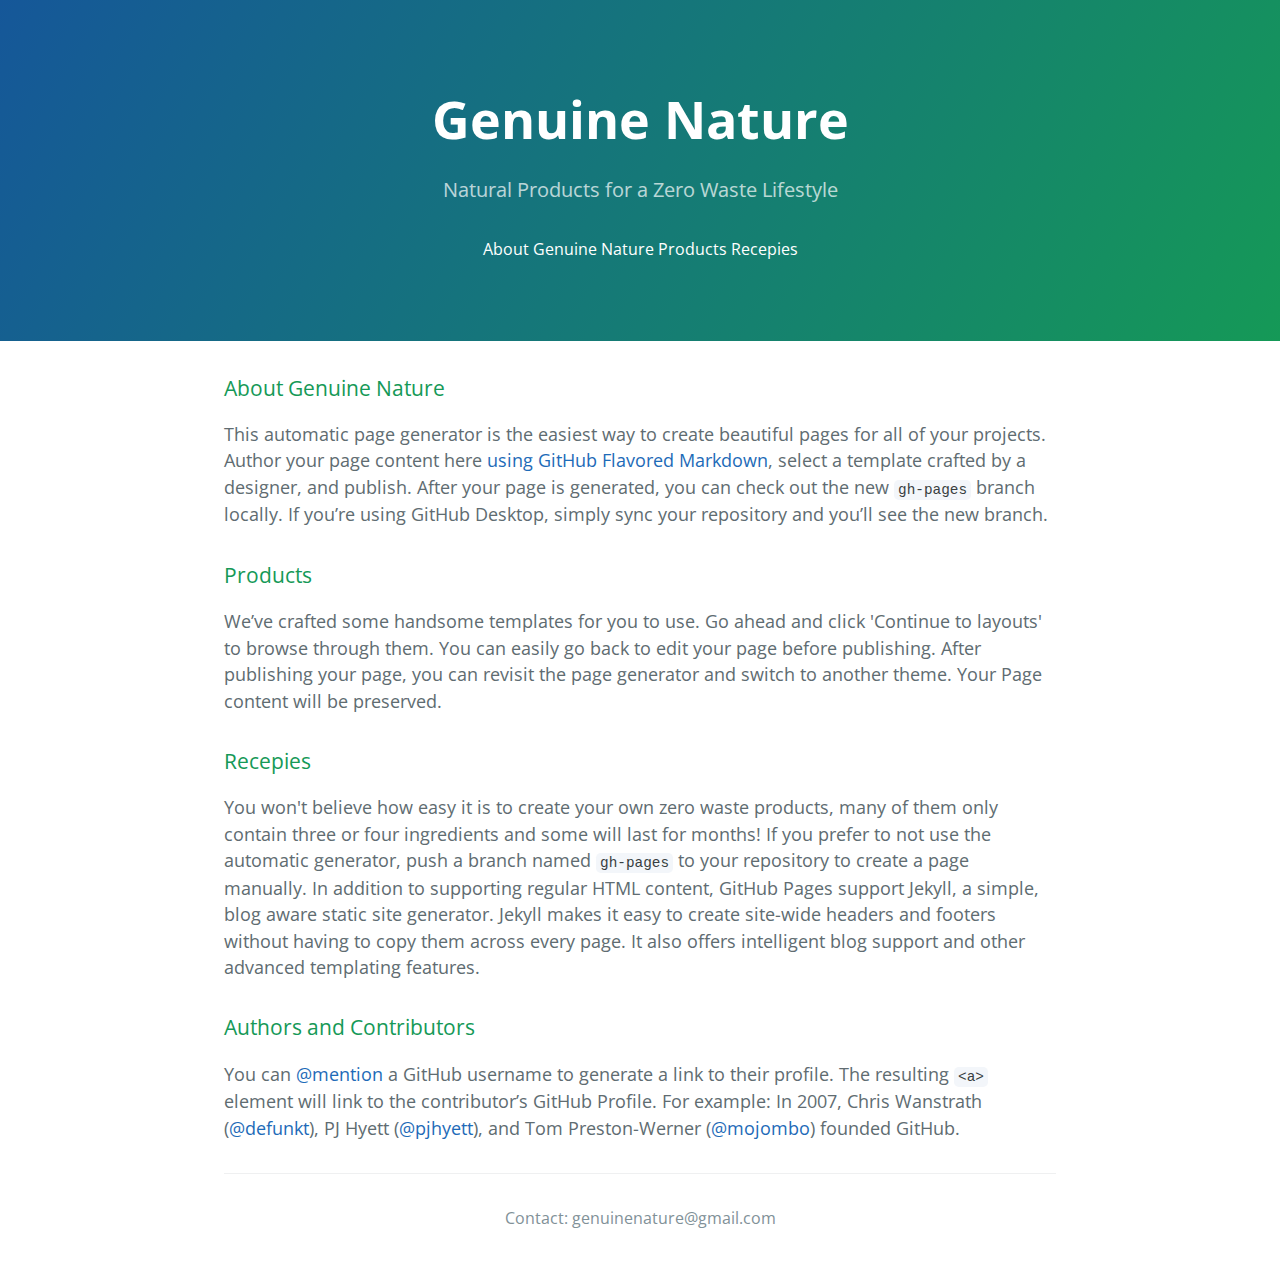
<file: index.html>
<!DOCTYPE html>
<html lang="en-us">
  <head>
    <meta charset="UTF-8">
    <title>Amidhamre.GitHub.io by amidhamre</title>
    <meta name="viewport" content="width=device-width, initial-scale=1">
    <link rel="stylesheet" type="text/css" href="stylesheets/normalize.css" media="screen">
    <link href='https://fonts.googleapis.com/css?family=Open+Sans:400,700' rel='stylesheet' type='text/css'>
    <link rel="stylesheet" type="text/css" href="stylesheets/stylesheet.css" media="screen">
    <link rel="stylesheet" type="text/css" href="stylesheets/github-light.css" media="screen">
  </head>

<body>
    <section class="page-header">
      <h1 class="project-name">Genuine Nature</h1>
      <h2 class="project-tagline">Natural Products for a Zero Waste Lifestyle</h2> 
      <header>
     <li><a href="#About Genuine Nature">About Genuine Nature</a></li>
     <li><a href="#Products">Products</a></li>
     <li><a href="#Recepies">Recepies</a></li>
  </header>

    </section>
 

    <section class="main-content">
    <h3>
      <a id="About Genuine Nature" class="anchor" href="#welcome-to-github-pages" aria-hidden="true"><span class="octicon octicon-link"></span></a>About Genuine Nature
    </h3>

      <p>This automatic page generator is the easiest way to create beautiful pages for all of your projects. Author your page content here <a href="https://guides.github.com/features/mastering-markdown/">using GitHub Flavored Markdown</a>, select a template crafted by a designer, and publish. After your page is generated, you can check out the new <code>gh-pages</code> branch locally. If you’re using GitHub Desktop, simply sync your repository and you’ll see the new branch.</p>

    <h3>
      <a id="Products" class="anchor" href="#designer-templates" aria-hidden="true"><span class="octicon octicon-link"></span></a>Products
    </h3>

      <p>We’ve crafted some handsome templates for you to use. Go ahead and click 'Continue to layouts' to browse through them. You can easily go back to edit your page before publishing. After publishing your page, you can revisit the page generator and switch to another theme. Your Page content will be preserved.</p>

    <h3>
      <a id="Recepies" class="anchor" href="#creating-pages-manually" aria-hidden="true"><span class="octicon octicon-link"></span></a>Recepies
    </h3>

      <p>
        You won't believe how easy it is to create your own zero waste products, many of them only contain three or four ingredients and some will last for months!

        If you prefer to not use the automatic generator, push a branch named <code>gh-pages</code> to your repository to create a page manually. In addition to supporting regular HTML content, GitHub Pages support Jekyll, a simple, blog aware static site generator. Jekyll makes it easy to create site-wide headers and footers without having to copy them across every page. It also offers intelligent blog support and other advanced templating features.</p>

    <h3>
      <a id="authors-and-contributors" class="anchor" href="#authors-and-contributors" aria-hidden="true"><span class="octicon octicon-link"></span></a>Authors and Contributors
    </h3>

      <p>You can <a href="https://github.com/blog/821" class="user-mention">@mention</a> a GitHub username to generate a link to their profile. The resulting <code>&lt;a&gt;</code> element will link to the contributor’s GitHub Profile. For example: In 2007, Chris Wanstrath (<a href="https://github.com/defunkt" class="user-mention">@defunkt</a>), PJ Hyett (<a href="https://github.com/pjhyett" class="user-mention">@pjhyett</a>), and Tom Preston-Werner (<a href="https://github.com/mojombo" class="user-mention">@mojombo</a>) founded GitHub.</p>


      <footer class="site-footer">

        <span class="site-footer-credits">Contact: genuinenature@gmail.com </span>
      </footer>

    </section>

  
  </body>
</html>
</file>
<file: stylesheets/stylesheet.css>
* {
  box-sizing: border-box; }

body {
  padding: 0;
  margin: 0;
  font-family: "Open Sans", "Helvetica Neue", Helvetica, Arial, sans-serif;
  font-size: 16px;
  line-height: 1.5;
  color: #606c71; }

a {
  color: #1e6bb8;
  text-decoration: none; }
  a:hover {
    text-decoration: underline; }

li {
  list-style-type: none;
  margin: 0;
  padding: 0;
  padding-bottom: 0;
  display: inline;
  float: center; 
}

li a {
  color: white;
}

.btn {
  display: inline-block;
  margin-bottom: 1rem;
  color: rgba(255, 255, 255, 0.7);
  background-color: rgba(255, 255, 255, 0.08);
  border-color: rgba(255, 255, 255, 0.2);
  border-style: solid;
  border-width: 1px;
  border-radius: 0.3rem;
  transition: color 0.2s, background-color 0.2s, border-color 0.2s; }
  .btn + .btn {
    margin-left: 1rem; }

.btn:hover {
  color: rgba(255, 255, 255, 0.8);
  text-decoration: none;
  background-color: rgba(255, 255, 255, 0.2);
  border-color: rgba(255, 255, 255, 0.3); }

@media screen and (min-width: 64em) {
  .btn {
    padding: 0.75rem 1rem; } }

@media screen and (min-width: 42em) and (max-width: 64em) {
  .btn {
    padding: 0.6rem 0.9rem;
    font-size: 0.9rem; } }

@media screen and (max-width: 42em) {
  .btn {
    display: block;
    width: 100%;
    padding: 0.75rem;
    font-size: 0.9rem; }
    .btn + .btn {
      margin-top: 1rem;
      margin-left: 0; } }

.page-header {
  color: #fff;
  text-align: center;
  background-color: #159957;
  background-image: linear-gradient(120deg, #155799, #159957); }

@media screen and (min-width: 64em) {
  .page-header {
    padding: 5rem 6rem; } }

@media screen and (min-width: 42em) and (max-width: 64em) {
  .page-header {
    padding: 3rem 4rem; } }

@media screen and (max-width: 42em) {
  .page-header {
    padding: 2rem 1rem; } }

.project-name {
  margin-top: 0;
  margin-bottom: 0.1rem; }

@media screen and (min-width: 64em) {
  .project-name {
    font-size: 3.25rem; } }

@media screen and (min-width: 42em) and (max-width: 64em) {
  .project-name {
    font-size: 2.25rem; } }

@media screen and (max-width: 42em) {
  .project-name {
    font-size: 1.75rem; } }

.project-tagline {
  margin-bottom: 2rem;
  font-weight: normal;
  opacity: 0.7; }

@media screen and (min-width: 64em) {
  .project-tagline {
    font-size: 1.25rem; } }

@media screen and (min-width: 42em) and (max-width: 64em) {
  .project-tagline {
    font-size: 1.15rem; } }

@media screen and (max-width: 42em) {
  .project-tagline {
    font-size: 1rem; } }

.main-content :first-child {
  margin-top: 0; }
.main-content img {
  max-width: 100%; }
.main-content h1, .main-content h2, .main-content h3, .main-content h4, .main-content h5, .main-content h6 {
  margin-top: 2rem;
  margin-bottom: 1rem;
  font-weight: normal;
  color: #159957; }
.main-content p {
  margin-bottom: 1em; }
.main-content code {
  padding: 2px 4px;
  font-family: Consolas, "Liberation Mono", Menlo, Courier, monospace;
  font-size: 0.9rem;
  color: #383e41;
  background-color: #f3f6fa;
  border-radius: 0.3rem; }
.main-content pre {
  padding: 0.8rem;
  margin-top: 0;
  margin-bottom: 1rem;
  font: 1rem Consolas, "Liberation Mono", Menlo, Courier, monospace;
  color: #567482;
  word-wrap: normal;
  background-color: #f3f6fa;
  border: solid 1px #dce6f0;
  border-radius: 0.3rem; }
  .main-content pre > code {
    padding: 0;
    margin: 0;
    font-size: 0.9rem;
    color: #567482;
    word-break: normal;
    white-space: pre;
    background: transparent;
    border: 0; }
.main-content .highlight {
  margin-bottom: 1rem; }
  .main-content .highlight pre {
    margin-bottom: 0;
    word-break: normal; }
.main-content .highlight pre, .main-content pre {
  padding: 0.8rem;
  overflow: auto;
  font-size: 0.9rem;
  line-height: 1.45;
  border-radius: 0.3rem; }
.main-content pre code, .main-content pre tt {
  display: inline;
  max-width: initial;
  padding: 0;
  margin: 0;
  overflow: initial;
  line-height: inherit;
  word-wrap: normal;
  background-color: transparent;
  border: 0; }
  .main-content pre code:before, .main-content pre code:after, .main-content pre tt:before, .main-content pre tt:after {
    content: normal; }
.main-content ul, .main-content ol {
  margin-top: 0; }
.main-content blockquote {
  padding: 0 1rem;
  margin-left: 0;
  color: #819198;
  border-left: 0.3rem solid #dce6f0; }
  .main-content blockquote > :first-child {
    margin-top: 0; }
  .main-content blockquote > :last-child {
    margin-bottom: 0; }
.main-content table {
  display: block;
  width: 100%;
  overflow: auto;
  word-break: normal;
  word-break: keep-all; }
  .main-content table th {
    font-weight: bold; }
  .main-content table th, .main-content table td {
    padding: 0.5rem 1rem;
    border: 1px solid #e9ebec; }
.main-content dl {
  padding: 0; }
  .main-content dl dt {
    padding: 0;
    margin-top: 1rem;
    font-size: 1rem;
    font-weight: bold; }
  .main-content dl dd {
    padding: 0;
    margin-bottom: 1rem; }
.main-content hr {
  height: 2px;
  padding: 0;
  margin: 1rem 0;
  background-color: #eff0f1;
  border: 0; }

@media screen and (min-width: 64em) {
  .main-content {
    max-width: 64rem;
    padding: 2rem 6rem;
    margin: 0 auto;
    font-size: 1.1rem; } }

@media screen and (min-width: 42em) and (max-width: 64em) {
  .main-content {
    padding: 2rem 4rem;
    font-size: 1.1rem; } }

@media screen and (max-width: 42em) {
  .main-content {
    padding: 2rem 1rem;
    font-size: 1rem; } }

.site-footer {
  padding-top: 2rem;
  margin-top: 2rem;
  border-top: solid 1px #eff0f1; }

.site-footer-owner {
  display: block;
  font-weight: bold; }

.site-footer-credits {
  color: #819198; }

@media screen and (min-width: 64em) {
  .site-footer {
    font-size: 1rem; } }

@media screen and (min-width: 42em) and (max-width: 64em) {
  .site-footer {
    font-size: 1rem; } }

@media screen and (max-width: 42em) {
  .site-footer {
    font-size: 0.9rem; } }

.site-footer {
  text-align: center;
}
</file>
<file: stylesheets/github-light.css>
/*
   Copyright 2014 GitHub Inc.

   Licensed under the Apache License, Version 2.0 (the "License");
   you may not use this file except in compliance with the License.
   You may obtain a copy of the License at

       http://www.apache.org/licenses/LICENSE-2.0

   Unless required by applicable law or agreed to in writing, software
   distributed under the License is distributed on an "AS IS" BASIS,
   WITHOUT WARRANTIES OR CONDITIONS OF ANY KIND, either express or implied.
   See the License for the specific language governing permissions and
   limitations under the License.

*/

.pl-c /* comment */ {
  color: #969896;
}

.pl-c1      /* constant, markup.raw, meta.diff.header, meta.module-reference, meta.property-name, support, support.constant, support.variable, variable.other.constant */,
.pl-s .pl-v /* string variable */ {
  color: #0086b3;
}

.pl-e  /* entity */,
.pl-en /* entity.name */ {
  color: #795da3;
}

.pl-s .pl-s1 /* string source */,
.pl-smi      /* storage.modifier.import, storage.modifier.package, storage.type.java, variable.other, variable.parameter.function */ {
  color: #333;
}

.pl-ent /* entity.name.tag */ {
  color: #63a35c;
}

.pl-k /* keyword, storage, storage.type */ {
  color: #a71d5d;
}

.pl-pds              /* punctuation.definition.string, string.regexp.character-class */,
.pl-s                /* string */,
.pl-s .pl-pse .pl-s1 /* string punctuation.section.embedded source */,
.pl-sr               /* string.regexp */,
.pl-sr .pl-cce       /* string.regexp constant.character.escape */,
.pl-sr .pl-sra       /* string.regexp string.regexp.arbitrary-repitition */,
.pl-sr .pl-sre       /* string.regexp source.ruby.embedded */ {
  color: #183691;
}

.pl-v /* variable */ {
  color: #ed6a43;
}

.pl-id /* invalid.deprecated */ {
  color: #b52a1d;
}

.pl-ii /* invalid.illegal */ {
  background-color: #b52a1d;
  color: #f8f8f8;
}

.pl-sr .pl-cce /* string.regexp constant.character.escape */ {
  color: #63a35c;
  font-weight: bold;
}

.pl-ml /* markup.list */ {
  color: #693a17;
}

.pl-mh        /* markup.heading */,
.pl-mh .pl-en /* markup.heading entity.name */,
.pl-ms        /* meta.separator */ {
  color: #1d3e81;
  font-weight: bold;
}

.pl-mq /* markup.quote */ {
  color: #008080;
}

.pl-mi /* markup.italic */ {
  color: #333;
  font-style: italic;
}

.pl-mb /* markup.bold */ {
  color: #333;
  font-weight: bold;
}

.pl-md /* markup.deleted, meta.diff.header.from-file */ {
  background-color: #ffecec;
  color: #bd2c00;
}

.pl-mi1 /* markup.inserted, meta.diff.header.to-file */ {
  background-color: #eaffea;
  color: #55a532;
}

.pl-mdr /* meta.diff.range */ {
  color: #795da3;
  font-weight: bold;
}

.pl-mo /* meta.output */ {
  color: #1d3e81;
}
</file>
